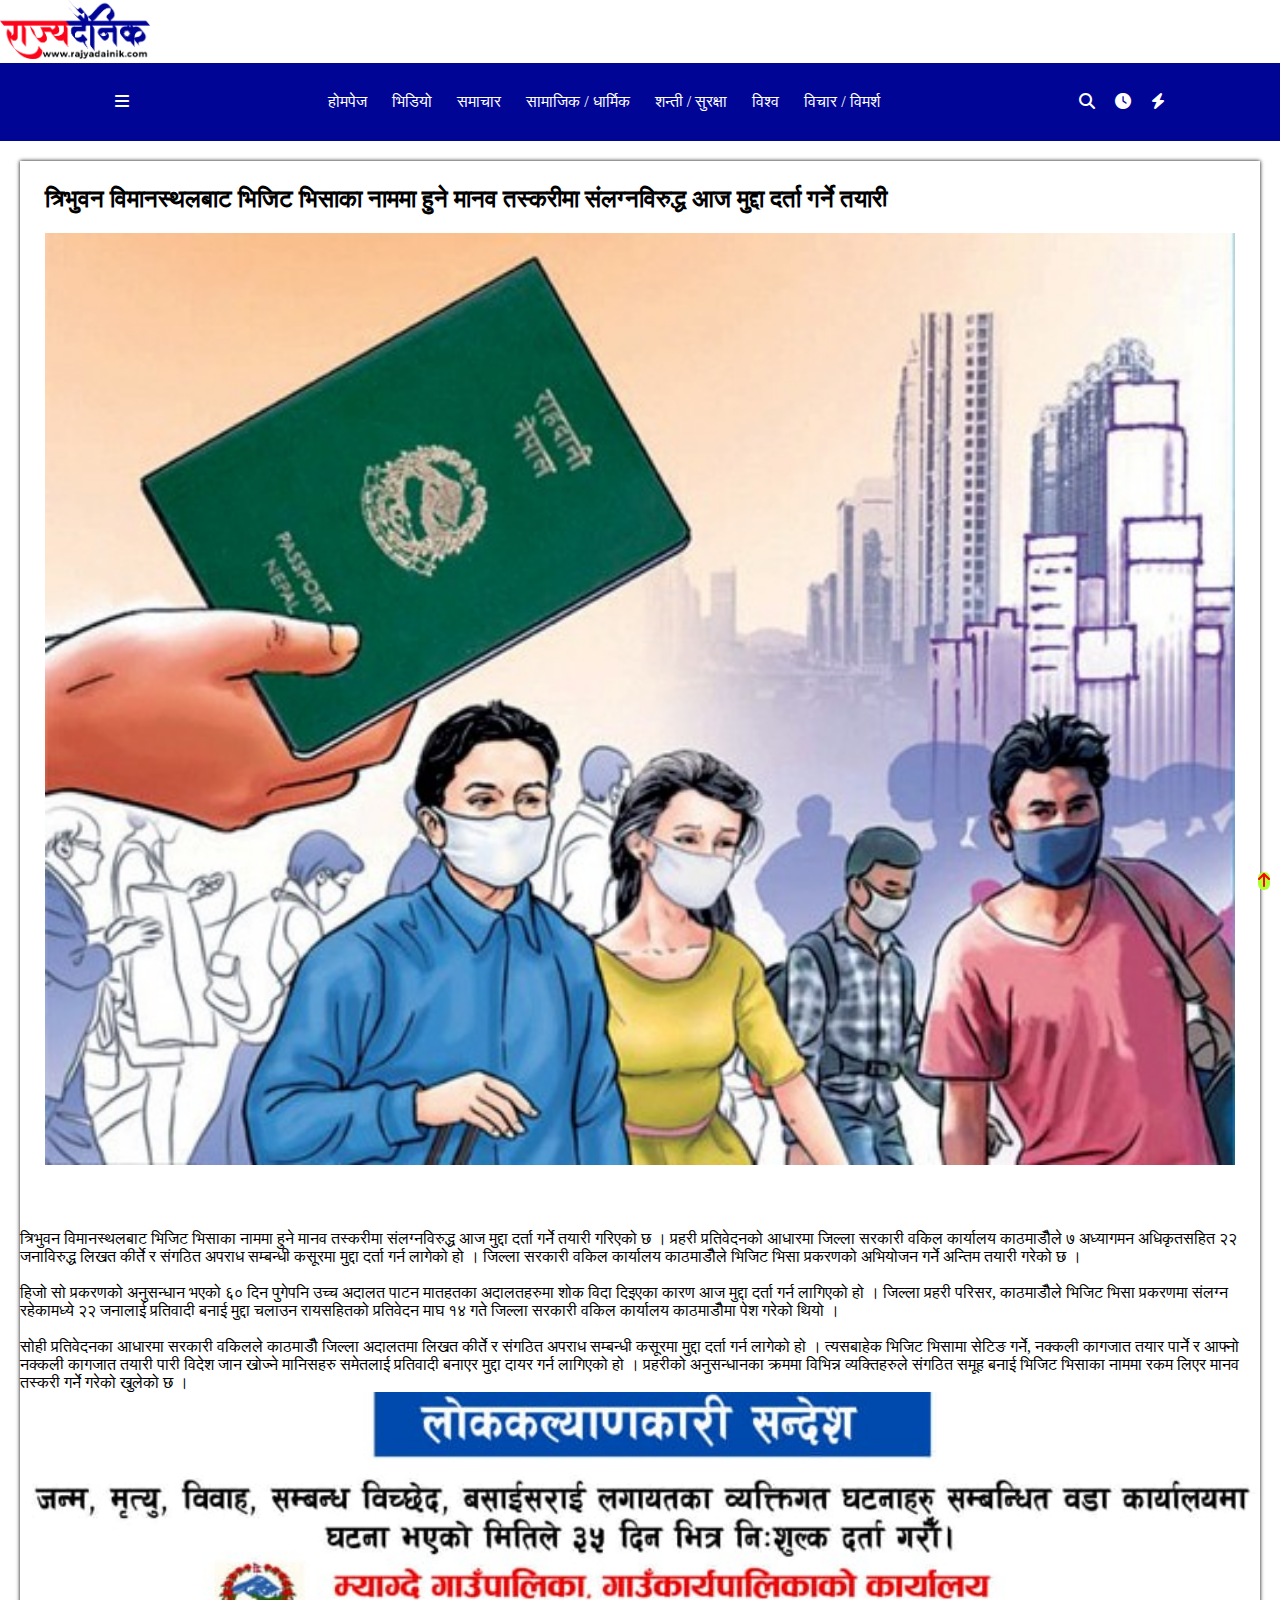
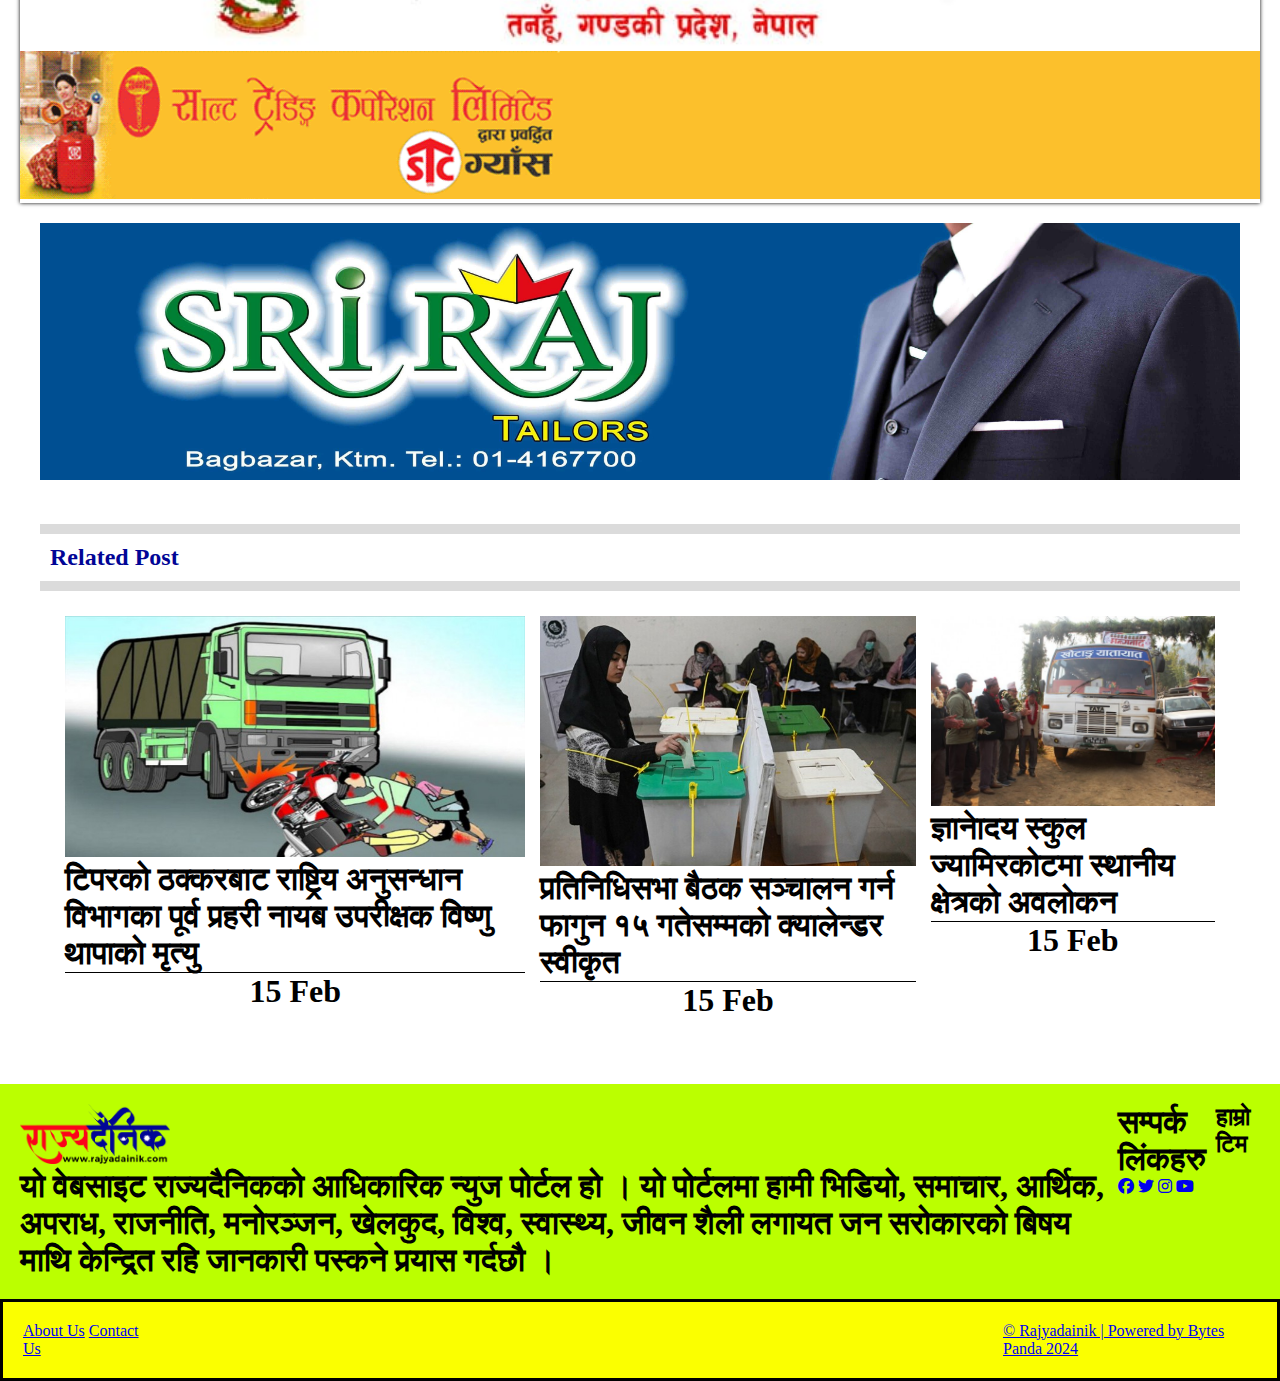
<file: index.html>
<!DOCTYPE html>
<html lang="en">

<head>
    <meta charset="UTF-8">
    <meta name="viewport" content="width=device-width, initial-scale=1.0">
    <title>Document</title>
    <link rel="stylesheet" href="./assets/css/style.css">
    <link rel="stylesheet" href="https://cdnjs.cloudflare.com/ajax/libs/font-awesome/6.5.1/css/all.min.css">
</head>

<header>
    <div class="top-header">
        <div class="logo">
            <img src="./assets/images/main-logo (2).jpg " alt="LOGO">
        </div>
    </div>

</header>
<div class="bottom-header">
    <div class="burger">
        <a href="#"><i class="fa-solid fa-bars"></i></a>
    </div>
    <nav>
        <ul>
            <li><a href="#"> होमपेज </a></li>
            <li><a href="#">भिडियो </a></li>
            <li><a href="#"> समाचार</a></li>
            <li><a href="#">सामाजिक / धार्मिक </a></li>
            <li><a href="#">शन्ती / सुरक्षा </a> </li>
            <li><a href="#"> विश्व</a></li>
            <li><a href="#">विचार / विमर्श</a></li>
        </ul>
    </nav>

    <div class="others-features">
        <a href="#"><i class="fa-solid fa-magnifying-glass"></i></a>
        <a href="#"><i class="fa-solid fa-clock"></i></a>
        <a href="#"><i class="fa-solid fa-bolt fa-spin"></i></a>
    </div>
</div>
<a href="#" class="scroll-top">
    <i class="fa-solid fa-arrow-up"></i>

</a>

<body>
    <section>
        <div class="news-detail">
            <div class="news-component">
                <h2>त्रिभुवन विमानस्थलबाट भिजिट भिसाका नाममा हुने मानव तस्करीमा संलग्नविरुद्ध आज मुद्दा दर्ता गर्ने
                    तयारी </h2>
                <img src="./assets/images/1706764559.jpg"> </img>
            </div>
            <p>
                त्रिभुवन विमानस्थलबाट भिजिट भिसाका नाममा हुने मानव तस्करीमा संलग्नविरुद्ध आज मुद्दा दर्ता गर्ने तयारी
                गरिएको छ । प्रहरी प्रतिवेदनको आधारमा जिल्ला सरकारी वकिल कार्यालय काठमाडौँले ७ अध्यागमन अधिकृतसहित २२
                जनाविरुद्ध लिखत कीर्ते र संगठित अपराध सम्बन्धी कसूरमा मुद्दा दर्ता गर्न लागेको हो । जिल्ला सरकारी वकिल
                कार्यालय काठमाडौँले भिजिट भिसा प्रकरणको अभियोजन गर्ने अन्तिम तयारी गरेको छ ।
            </p>

            <br>
            <P>हिजो सो प्रकरणको अनुसन्धान भएको ६० दिन पुगेपनि उच्च अदालत पाटन मातहतका अदालतहरुमा शोक विदा दिइएका कारण आज
                मुद्दा दर्ता गर्न लागिएको हो । जिल्ला प्रहरी परिसर, काठमाडौँले भिजिट भिसा प्रकरणमा संलग्न रहेकामध्ये २२
                जनालाई प्रतिवादी बनाई मुद्दा चलाउन रायसहितको प्रतिवेदन माघ १४ गते जिल्ला सरकारी वकिल कार्यालय काठमाडौँमा
                पेश गरेको थियो ।</P>
            <br>
            <p>
                सोही प्रतिवेदनका आधारमा सरकारी वकिलले काठमाडौँ जिल्ला अदालतमा लिखत कीर्ते र संगठित अपराध सम्बन्धी कसूरमा
                मुद्दा दर्ता गर्न लागेको हो । त्यसबाहेक भिजिट भिसामा सेटिङ गर्ने, नक्कली कागजात तयार पार्ने र आफ्नो
                नक्कली कागजात तयारी पारी विदेश जान खोज्ने मानिसहरु समेतलाई प्रतिवादी बनाएर मुद्दा दायर गर्न लागिएको हो ।
                प्रहरीको अनुसन्धानका क्रममा विभिन्न व्यक्तिहरुले संगठित समूह बनाई भिजिट भिसाका नाममा रकम लिएर मानव
                तस्करी गर्ने गरेको खुलेको छ ।
            </p>
            <div class="news-ads">
                <a href="#"><img src="./assets/images/1701917794 (1).jpg" alt="footer ads"></a>
                <a href="#"><img src="./assets/images/ad/ad1.gif" alt="footer ads"></a>
            </div>
        </div>
        <section>
            </div>
            <div class="footer-ads">
                <a href="#"><img src="./assets/images/ad/1701917855.jpg" alt="footer ads"></a>
            </div>

        </section>
        <section>
            <div class="related-post">
                <h2>Related Post</h2>
            </div>
            <div class="box">

                <div id="new">
                    <a href="#"><img src="./assets/news/1707370268.jpg" alt="news"></a>
                    <h1>टिपरको ठक्करबाट राष्ट्रिय अनुसन्धान विभागका पूर्व प्रहरी नायब उपरीक्षक विष्णु थापाको मृत्यु</h1>
                    <div id="date">
                        <h1> 15 Feb </h1>
                    </div>
                </div>
                <div id="new">
                    <a href="#"><img src="./assets/news/1707455198.jpg" alt="news"></a>
                    <h1>प्रतिनिधिसभा बैठक सञ्चालन गर्न फागुन १५ गतेसम्मको क्यालेन्डर स्वीकृत</h1>
                    <div id="date">
                        <h1> 15 Feb </h1>
                    </div>
                </div>
                <div id="new">
                    <a href="#"><img src="./assets/news/1707805367.jpg" alt="news"></a>
                    <h1>ज्ञानाेदय स्कुल ज्यामिरकोटमा स्थानीय क्षेत्रको अवलोकन</h1>
                    <div id="date">
                        <h1> 15 Feb </h1>
                    </div>
                </div>
            </div>
        </section>
    </section>
    <footer>
    <div class="footer">
        
        <div class="logo">
            <a href="#"><img src="./assets/images/main-logo (2).jpg " alt="LOGO"></a>
            <h1>यो वेबसाइट राज्यदैनिकको आधिकारिक न्युज पोर्टल हो । यो पोर्टलमा हामी भिडियो, समाचार, आर्थिक, अपराध,
                राजनीति, मनोरञ्जन, खेलकुद, विश्व, स्वास्थ्य, जीवन शैली लगायत जन सरोकारको बिषय माथि केन्द्रित रहि जानकारी
                पस्कने प्रयास गर्दछौ ।</h1>
        </div>
        <div id="link">
            <h1>सम्पर्क लिंकहरु</h1>
            <a href="#"><i class="fa-brands fa-facebook"></i></a>
            <a href="#"><i class="fa-brands fa-twitter"></i></i></a>
            <a href="#"><i class="fa-brands fa-instagram"></i></i></a>
            <a href="#"><i class="fa-brands fa-youtube"></i></i></a>
        </div>
        <div class="link">
            <h2> हाम्रो टिम</h2>

        </div>
        <footer>
  





    
    </div>
    <div class="ender">
        <div id="ender1">
            <a href="#">About Us</a>
            <a href="#"> Contact Us</a>

        </div>
        <div id="ender2">
            <a href="#"> © Rajyadainik | Powered by Bytes Panda 2024</a>
        </div>
    </div>





</body>

</html>
</file>
<file: assets/css/style.css>
* {
  margin: 0;
  padding: 0;
  scroll-behavior: smooth;

}

header .logo {
  width: 150px;
  height: auto;

}

.bottom-header a {
  text-decoration: none;
}

.bottom-header {
  padding: 20px;
  display: flex;
  justify-content: space-around;
  background-color: #010596;
  color: #fff;
  align-items: center;
  gap: 10px;




}

.bottom-header {
  position: sticky;
  top: 0;
}

.others-features {
  display: flex;
}

.bottom-header a {
  color: #fff;
  padding: 10px;
  display: block;
}

.bottom-header a:hover {
  background: red;
}

nav ul {
  list-style: none;
  display: flex;
  gap: 5px;
}

.scroll-top {
  /* width: 10%; */
  /* height:1%;  */
  display: block;
  background: greenyellow;
  color: red;
  position: fixed;
  bottom: 10px;
  right: 10px;
  border-radius: 10px;

}

.scroll-top:hover {
  box-shadow: 1px 1px 1px 1px red;
}

img {
  width: 100%;
}

section {
  padding: 20px;
}

.news-component {
  display: flex;
  flex-direction: column;
  gap: 20px;
  margin-bottom: 40px;

  padding: 25px;
}

.news-detail {
  box-shadow: 0px 0px 4px 0px #000;
}


.related-post {
  color: #010596;
  border-bottom: solid 10px rgba(77, 77, 77, .2);
  border-top: solid 10px rgba(77, 77, 77, .2);
  background-color: rgb(255, 255, 255);
  padding: 10px;
  gap: 10px;
}

.box {
  box: 0px 0px 4px 0px #000;
  display: flex;
  padding: 25px;
  gap: 15px;


}

#date {
  border-top: solid 1px black;
  text-align: center;
}

#new:hover {
  box-shadow: 1px 1px 1px 1px red;
}

.footer {
  padding: 20px;
  display: flex;
  justify-content: space-around;
  background-color: #bbff00;
  /* align-items: center; */
  gap: 10px;
align-items: flex-start;
}

.footer .logo img {
  width: 150px;
  height: auto;
  align-items: center;
}

.footer {
  width: auto;
  display: flex;
}

.ender {
  background: #fbff00;
  display: flex;
  gap: 70%;
  padding: 20px;
  border-style: solid;
  flex-direction: row;
}
</file>
